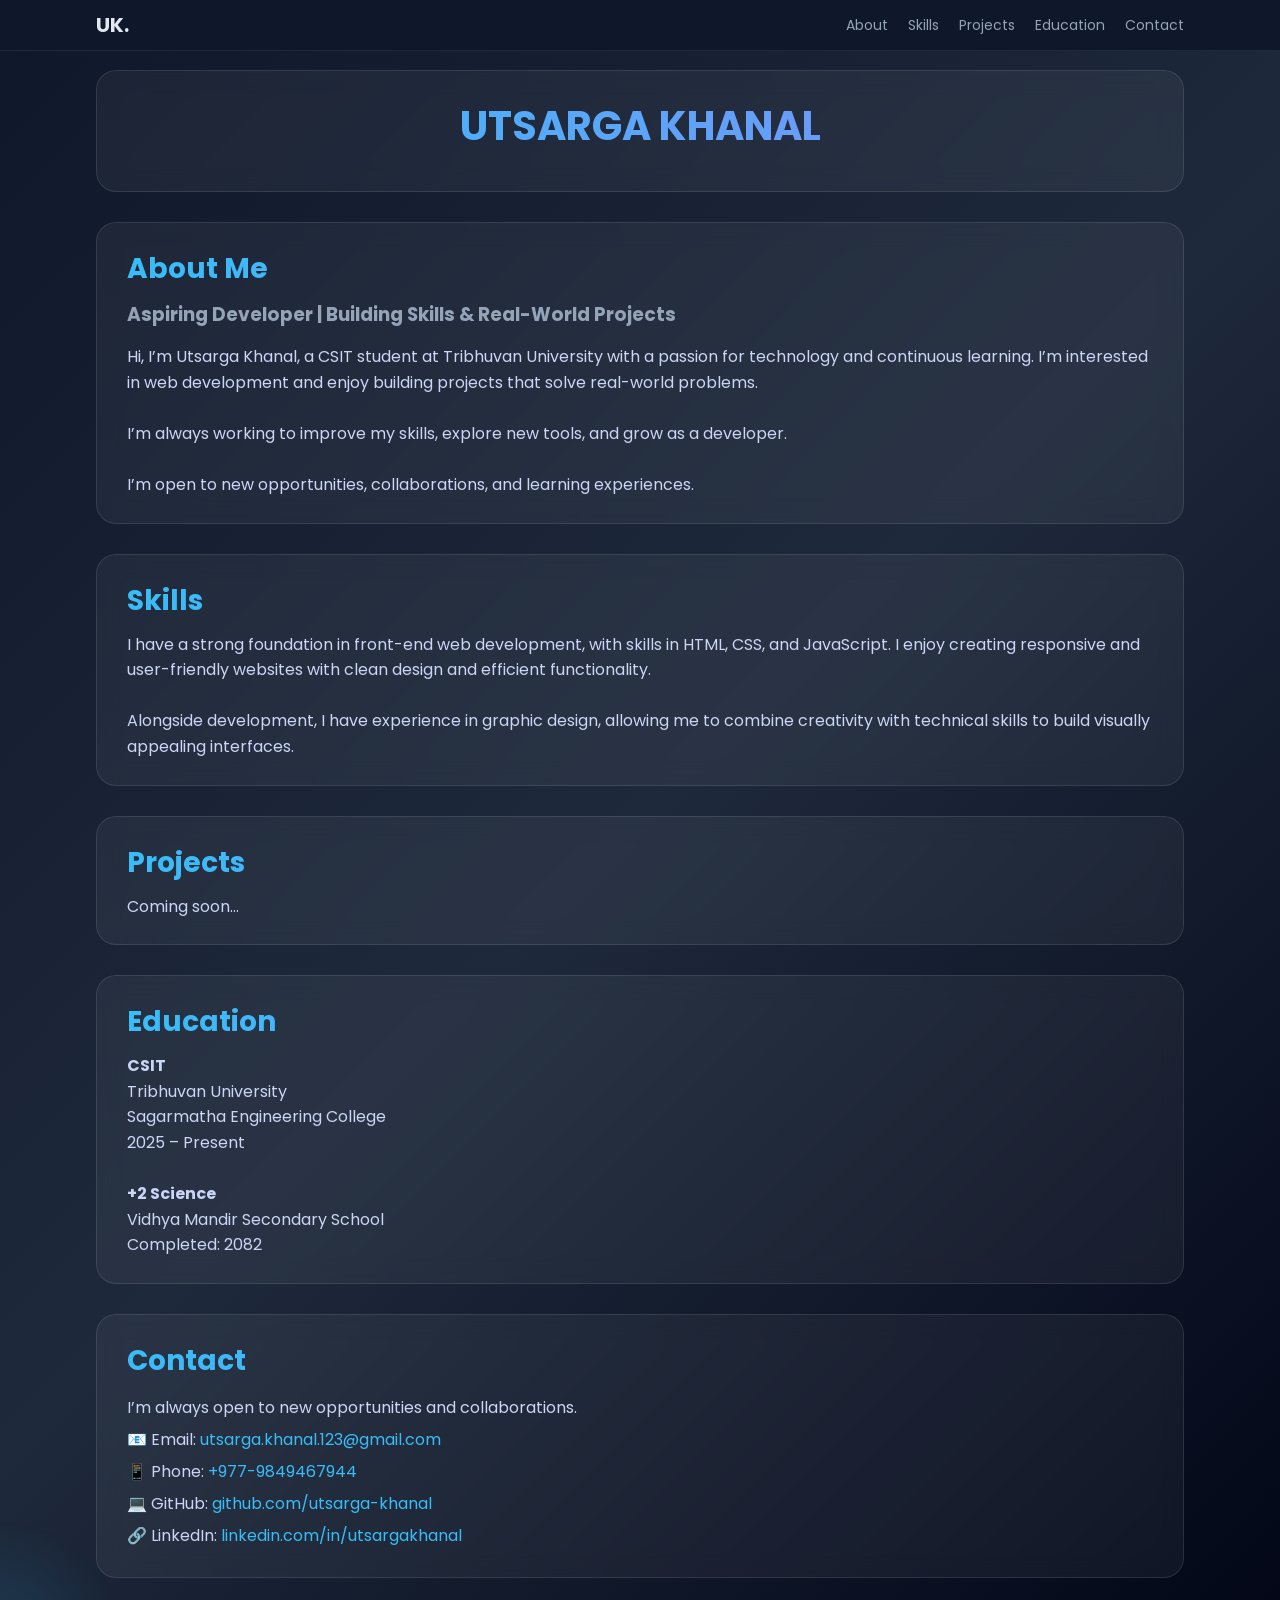
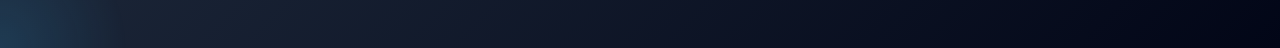
<file: index.html>
<!DOCTYPE html>
<html lang="en">
<head>
    <meta charset="UTF-8">
    <meta name="viewport" content="width=device-width, initial-scale=1.0">
    <title>Utsarga Khanal</title>
    <link rel="icon" href="uk.png">
    <link rel="stylesheet" href="ME.css">
    <link href="https://fonts.googleapis.com/css2?family=Poppins&display=swap" rel="stylesheet">
</head>

<body>
    <header class="navbar">
        <div class="nav-inner">
            <a href="#" class="nav-logo">UK.</a>
            <div class="nav-links">
                <a href="#about">About</a>
                <a href="#skills">Skills</a>
                <a href="#projects">Projects</a>
                <a href="#education">Education</a>
                <a href="#contact">Contact</a>
            </div>
        </div>
    </header>
    
<div class="container">

    <div class="section name">
        <h1>UTSARGA KHANAL</h1>
    </div>

    <div class="section about" id="about">
        <h1>About Me</h1>
        <h3>Aspiring Developer | Building Skills & Real-World Projects</h3>
        <p>
            Hi, I’m Utsarga Khanal, a CSIT student at Tribhuvan University with a passion for technology and continuous learning. 
            I’m interested in web development and enjoy building projects that solve real-world problems.
            <br/><br/>
            I’m always working to improve my skills, explore new tools, and grow as a developer.
            <br/><br/>
            I’m open to new opportunities, collaborations, and learning experiences.
        </p>
    </div>

    <div class="section skills" id="skills">
        <h1>Skills</h1>
        <p>
            I have a strong foundation in front-end web development, with skills in HTML, CSS, and JavaScript. 
            I enjoy creating responsive and user-friendly websites with clean design and efficient functionality.
            <br/><br/>
            Alongside development, I have experience in graphic design, allowing me to combine creativity with technical skills 
            to build visually appealing interfaces.
        </p>
    </div>

    <div class="section projects" id="projects">
        <h1>Projects</h1>
        <p>Coming soon...</p>
    </div>

    <div class="section education" id="education">
        <h1>Education</h1>
        <p>
            <strong>CSIT</strong><br/>
            Tribhuvan University<br/>
            Sagarmatha Engineering College<br/>
            2025 – Present
            <br/><br/>

            <strong>+2 Science</strong><br/>
            Vidhya Mandir Secondary School<br/>
            Completed: 2082
        </p>
    </div>

    <div class="section contact" id="contact">
        <h1>Contact</h1>
        <p>
            I’m always open to new opportunities and collaborations.
        </p>

        <p>
            📧 Email: <a href="mailto:utsarga.khanal.123@gmail.com">utsarga.khanal.123@gmail.com</a><br/>
            📱 Phone: <a href="tel:+9779849467944">+977-9849467944</a><br/>
            💻 GitHub: <a href="https://github.com/utsarga-khanal" target="_blank">github.com/utsarga-khanal</a><br/>
            🔗 LinkedIn: <a href="https://linkedin.com/in/utsargakhanal" target="_blank">linkedin.com/in/utsargakhanal</a>
        </p>
    </div>

</div>
<script src="ME.js"></script>
</body>
</html>
</file>
<file: ME.css>
/* RESET */
* {
    margin: 0;
    padding: 0;
    box-sizing: border-box;
}

/* BODY BACKGROUND */
body {
    font-family: 'Poppins', sans-serif;
    background: linear-gradient(135deg, #0f172a, #1e293b, #020617);
    color: #e2e8f0;
    min-height: 100vh;
}

/* CONTAINER */
.container {
    width: 85%;
    margin: auto;
    padding: 70px 0 40px;
}

/* SECTION (GLASS EFFECT) */
.section {
    background: rgba(255, 255, 255, 0.05);
    border-radius: 20px;
    padding: 25px 30px;
    margin-bottom: 30px;

    backdrop-filter: blur(12px);
    -webkit-backdrop-filter: blur(12px);

    border: 1px solid rgba(255, 255, 255, 0.1);

    transition: 0.3s ease;
}

/* HOVER EFFECT */
.section:hover {
    transform: translateY(-5px);
    box-shadow: 0 10px 30px rgba(56, 189, 248, 0.2);
}

/* NAVBAR (SIMPLE) */
.navbar {
    position: fixed;
    top: 0;
    left: 0;
    width: 100%;
    z-index: 1000;
    background: #0f172a;
    border-bottom: 1px solid #1e293b;
}

.nav-inner {
    width: 85%;
    margin: auto;
    display: flex;
    justify-content: space-between;
    align-items: center;
    padding: 10px 0;
}

.nav-logo {
    font-size: 20px;
    font-weight: bold;
    color: #e2e8f0;
    text-decoration: none;
}

.nav-links {
    display: flex;
    gap: 20px;
}

.nav-links a {
    color: #94a3b8;
    font-size: 14px;
    text-decoration: none;
    transition: color 0.2s ease;
}

.nav-links a:hover {
    color: #38bdf8;
}


/* HEADINGS */
h1 {
    font-size: 28px;
    margin-bottom: 10px;

    background: linear-gradient(90deg, #38bdf8, #818cf8);
    -webkit-background-clip: text;
    -webkit-text-fill-color: transparent;
}

h3 {
    color: #94a3b8;
    margin-bottom: 15px;
}

/* PARAGRAPH */
p {
    line-height: 1.6;
    color: #cbd5f5;
}

/* LINKS */
a {
    color: #38bdf8;
    text-decoration: none;
}

a:hover {
    text-decoration: underline;
}

/* NAME SECTION */
.name h1 {
    font-size: 40px;
    text-align: center;
}

/* CONTACT ICON SPACING */
.contact p {
    line-height: 2;
}

/* SCROLL SMOOTH */
html {
    scroll-behavior: smooth;
}
</file>
